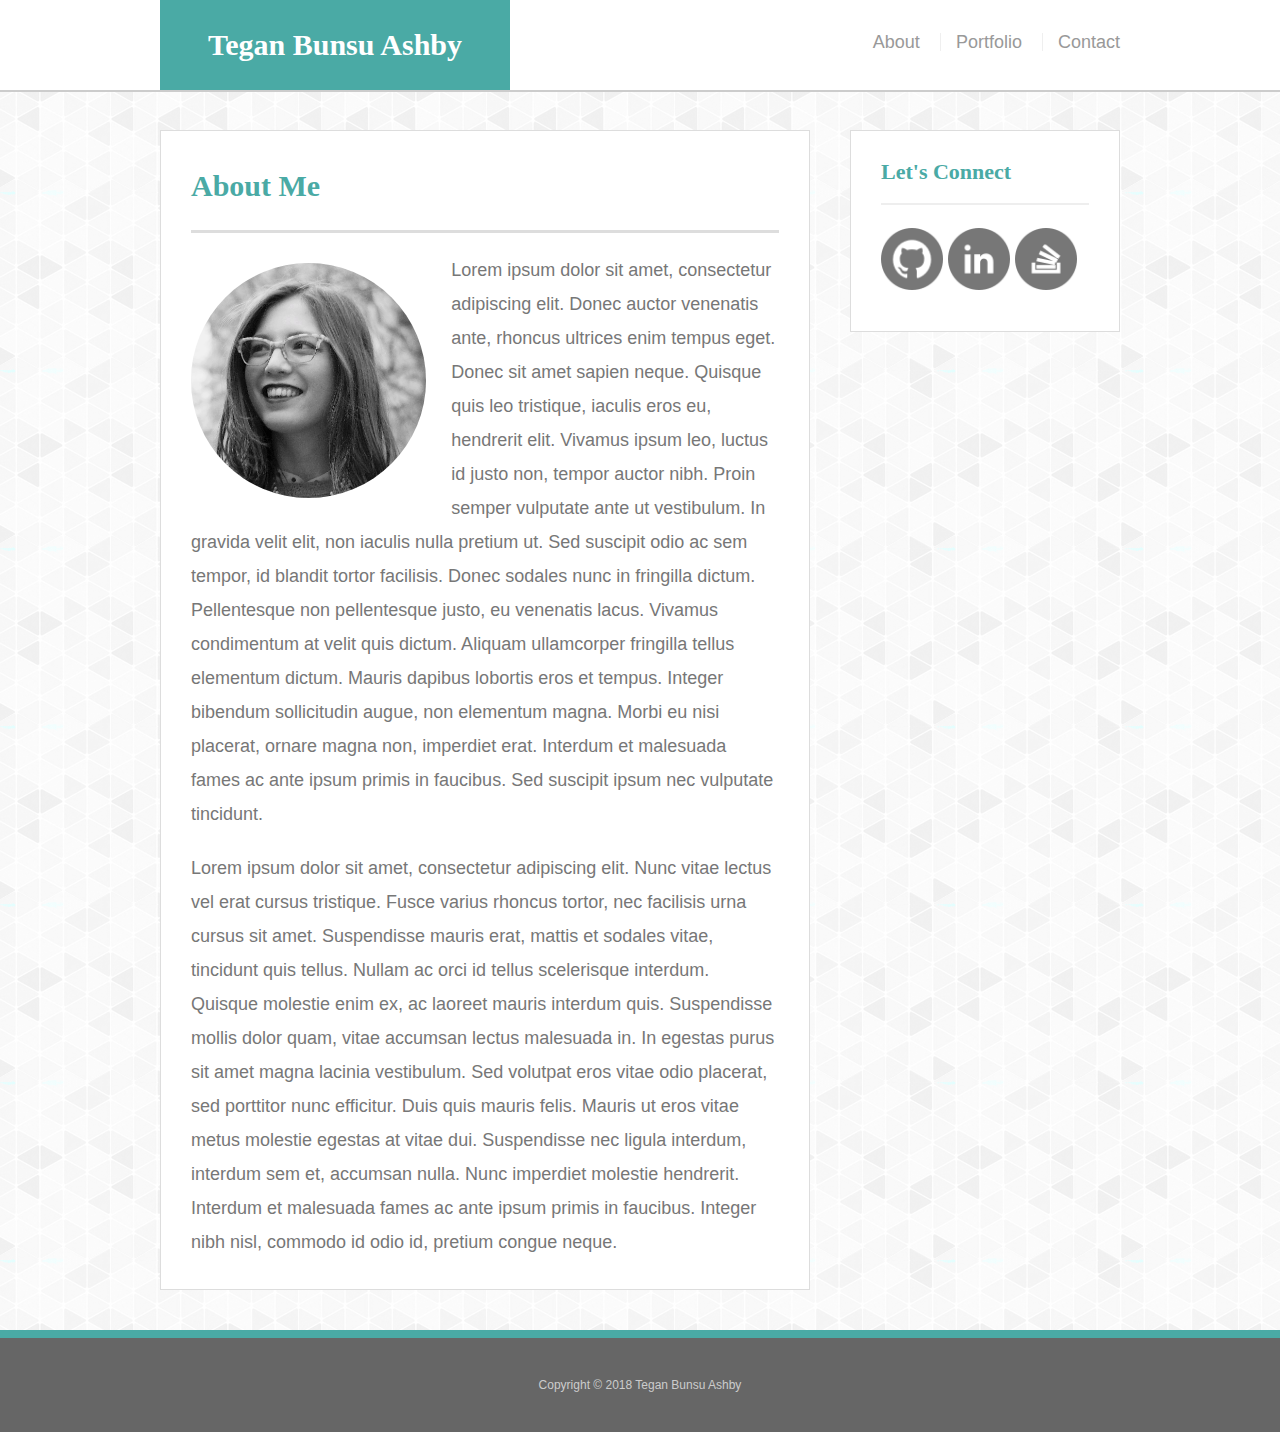
<file: index.html>
<!DOCTYPE html>
<html lang="en-us">

<head>
  <meta charset="UTF-8">
  <meta name="viewport" content="width=device-width, initial-scale=1.0">
  <title>About | Tegan Bunsu Ashby</title>
  <link rel="stylesheet" type="text/css" href="assets/css/reset.css">
  <link rel="stylesheet" type="text/css" href="assets/css/style.css">
</head>

<body>

  <header id="masthead">
    <div class="container">
      <a href="index.html" id="logo">Tegan Bunsu Ashby</a>
      <nav>
        <a href="index.html">About</a>
        <a href="portfolio.html">Portfolio</a>
        <a href="contact.html">Contact</a>
      </nav>
    </div>
  </header>

  <div id="main-container" class="container">
    <section class="main-section">
      <h1>About Me</h1>

      <img src="assets/images/teganbunsuashby.jpg" class="auth-image" alt="Your Name">

      <p>Lorem ipsum dolor sit amet, consectetur adipiscing elit. Donec auctor venenatis ante, rhoncus ultrices enim tempus
        eget. Donec sit amet sapien neque. Quisque quis leo tristique, iaculis eros eu, hendrerit elit. Vivamus ipsum leo,
        luctus id justo non, tempor auctor nibh. Proin semper vulputate ante ut vestibulum. In gravida velit elit, non iaculis
        nulla pretium ut. Sed suscipit odio ac sem tempor, id blandit tortor facilisis. Donec sodales nunc in fringilla dictum.
        Pellentesque non pellentesque justo, eu venenatis lacus. Vivamus condimentum at velit quis dictum. Aliquam ullamcorper
        fringilla tellus elementum dictum. Mauris dapibus lobortis eros et tempus. Integer bibendum sollicitudin augue, non
        elementum magna. Morbi eu nisi placerat, ornare magna non, imperdiet erat. Interdum et malesuada fames ac ante ipsum
        primis in faucibus. Sed suscipit ipsum nec vulputate tincidunt.</p>

      <p>Lorem ipsum dolor sit amet, consectetur adipiscing elit. Nunc vitae lectus vel erat cursus tristique. Fusce varius
        rhoncus tortor, nec facilisis urna cursus sit amet. Suspendisse mauris erat, mattis et sodales vitae, tincidunt quis
        tellus. Nullam ac orci id tellus scelerisque interdum. Quisque molestie enim ex, ac laoreet mauris interdum quis.
        Suspendisse mollis dolor quam, vitae accumsan lectus malesuada in. In egestas purus sit amet magna lacinia vestibulum.
        Sed volutpat eros vitae odio placerat, sed porttitor nunc efficitur. Duis quis mauris felis. Mauris ut eros vitae
        metus molestie egestas at vitae dui. Suspendisse nec ligula interdum, interdum sem et, accumsan nulla. Nunc imperdiet
        molestie hendrerit. Interdum et malesuada fames ac ante ipsum primis in faucibus. Integer nibh nisl, commodo id odio
        id, pretium congue neque.</p>

    </section>

    <section class="sidebar">
      <div id="connect">
        <h2>Let's Connect</h2>

        <a href="#">
          <img src="assets/images/github.png" class="social" alt="GitHub" />
        </a>
        <a href="#">
          <img src="assets/images/linkedin.png" class="social" alt="LinkedIn" />
        </a>
        <a href="#">
          <img src="assets/images/stackoverflow.png" class="social" alt="Stack Overflow" />
        </a>
      </div>
    </section>
  </div>

  <footer>
    <div class="container">
      Copyright &copy; 2018 Tegan Bunsu Ashby
    </div>
  </footer>
</body>

</html>
</file>
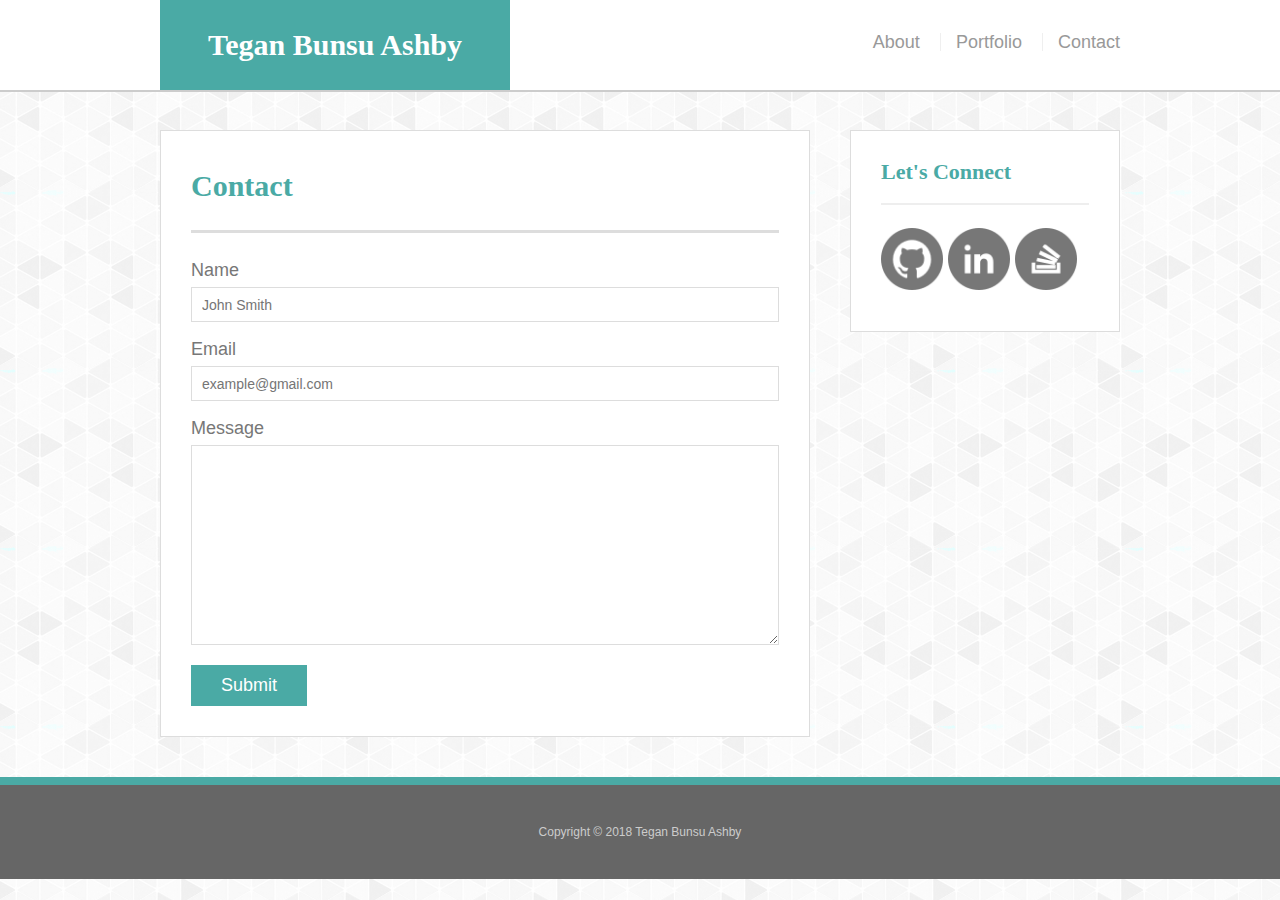
<file: contact.html>
<!doctype html>
<html lang="en-us">

<head>
  <meta charset="UTF-8">
  <meta name="viewport" content="width=device-width, initial-scale=1.0">
  <title>Contact | Tegan Bunsu Ashby</title>
  <link rel="stylesheet" type="text/css" href="assets/css/reset.css">
  <link rel="stylesheet" type="text/css" href="assets/css/style.css">
</head>

<body>

  <header id="masthead">
    <div class="container">
      <a href="index.html" id="logo">Tegan Bunsu Ashby</a>
      <nav>
        <a href="index.html">About</a>
        <a href="portfolio.html">Portfolio</a>
        <a href="contact.html">Contact</a>
      </nav>
    </div>
  </header>

  <div id="main-container" class="container">
    <section class="main-section">
      <h1>Contact</h1>

      <form id="contact-form">
        <ul>
          <li>
            <label for="name">Name</label>
            <input type="text" id="name" name="name" placeholder="John Smith" required="required">
          </li>
          <li>
            <label for="email">Email</label>
            <input type="email" id="email" name="email" placeholder="example@gmail.com" required="required">
          </li>
          <li>
            <label for="message">Message</label>
            <textarea id="message" name="message" required="required"></textarea>
          </li>
        </ul>
        <input type="submit">
      </form>

    </section>

    <section class="sidebar">
      <div id="connect">
        <h2>Let's Connect</h2>

        <a href="#"><img src="assets/images/github.png" class="social" alt="GitHub" /></a>
        <a href="#"><img src="assets/images/linkedin.png" class="social" alt="LinkedIn" /></a>
        <a href="#"><img src="assets/images/stackoverflow.png" class="social" alt="Stack Overflow" /></a>
      </div>
    </section>
  </div>

  <footer>
    <div class="container">
      Copyright &copy; 2018 Tegan Bunsu Ashby 
    </div>
  </footer>
</body>

</html>
</file>
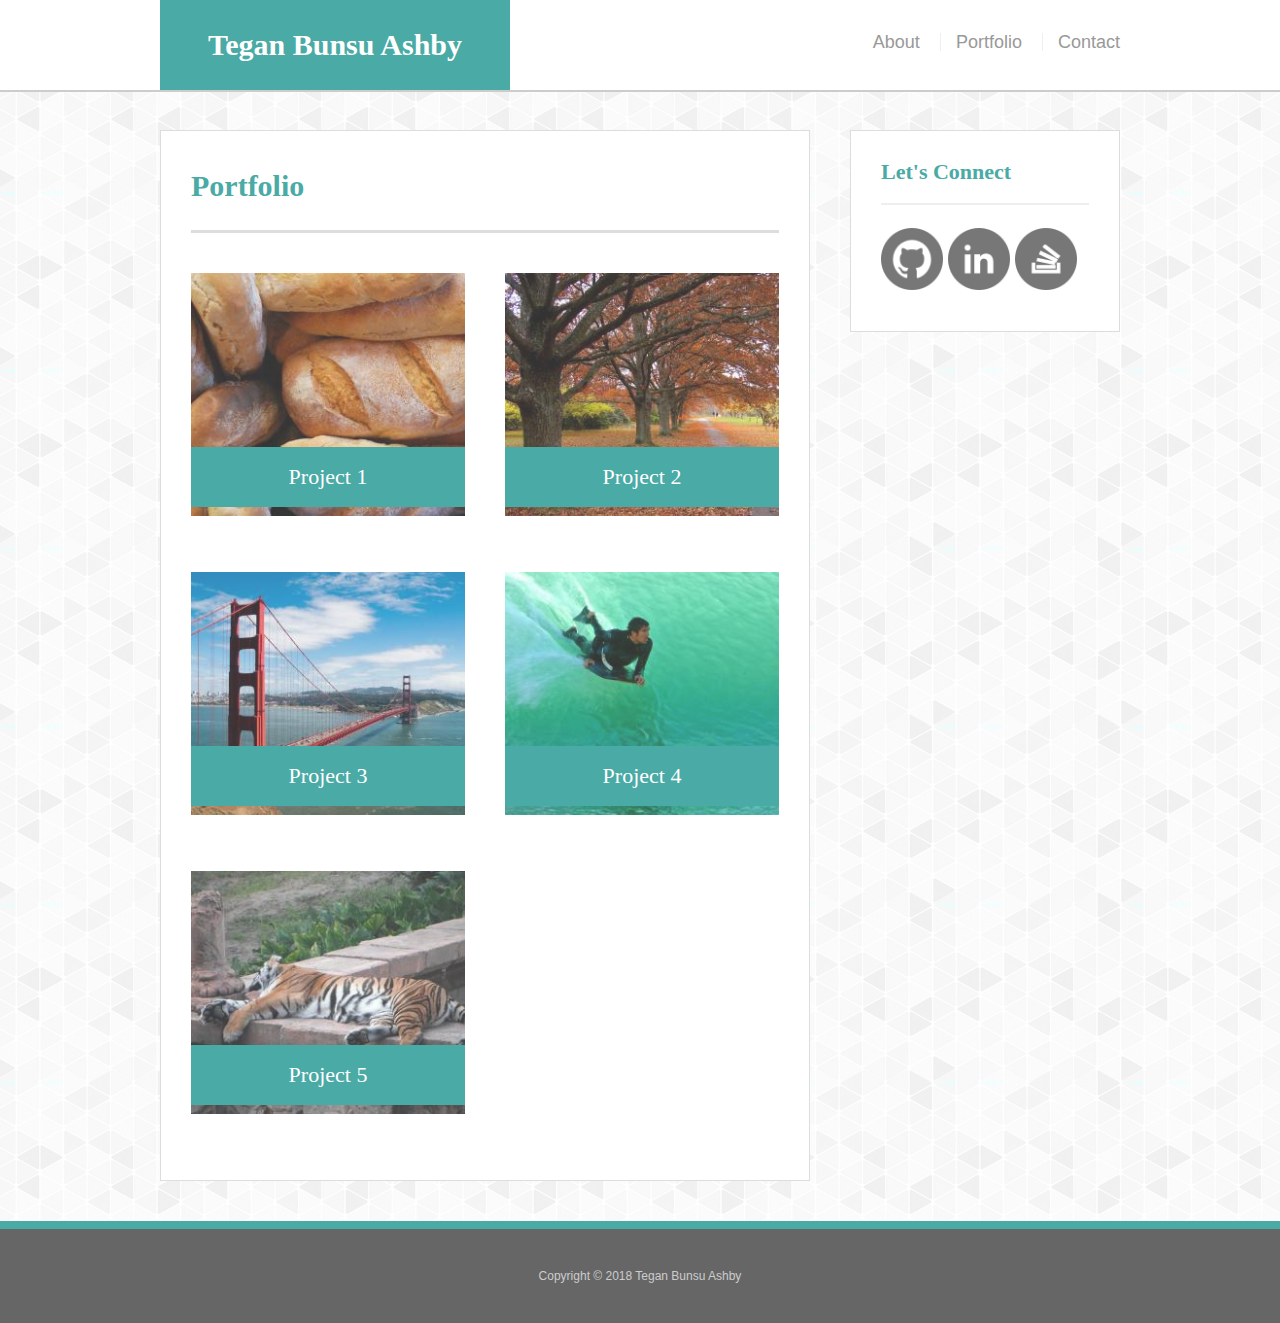
<file: portfolio.html>
<!doctype html>
<html lang="en-us">

<head>
  <meta charset="UTF-8">
  <meta name="viewport" content="width=device-width, initial-scale=1.0">
  <title>Portfolio | Tegan Bunsu Ashby</title>
  <link rel="stylesheet" type="text/css" href="assets/css/reset.css">
  <link rel="stylesheet" type="text/css" href="assets/css/style.css">
</head>

<body>

  <header id="masthead">
    <div class="container">
      <a href="index.html" id="logo">Tegan Bunsu Ashby</a>
      <nav>
        <a href="index.html">About</a>
        <a href="portfolio.html">Portfolio</a>
        <a href="contact.html">Contact</a>
      </nav>
    </div>
  </header>

  <div id="main-container" class="container">
    <section class="main-section">
      <h1>Portfolio</h1>

      <div class="work">
        <img src="assets/images/baguette.jpg" alt="Project 1">

        <h3>Project 1</h3>
      </div>
      <div class="work">
        <img src="assets/images/fall.jpg" alt="Project 2">

        <h3>Project 2</h3>
      </div>
      <div class="work">
        <img src="assets/images/goldengate.jpg" alt="Project 3">

        <h3>Project 3</h3>
      </div>
      <div class="work">
        <img src="assets/images/surf.jpg" alt="Project 4">

        <h3>Project 4</h3>
      </div>
      <div class="work">
        <img src="assets/images/tiger.jpg" alt="Project 5">

        <h3>Project 5</h3>
      </div>

    </section>

    <section class="sidebar">
      <div id="connect">
        <h2>Let's Connect</h2>

        <a href="#"><img src="assets/images/github.png" class="social" alt="GitHub" /></a>
        <a href="#"><img src="assets/images/linkedin.png" class="social" alt="LinkedIn" /></a>
        <a href="#"><img src="assets/images/stackoverflow.png" class="social" alt="Stack Overflow" /></a>
      </div>
    </section>
  </div>

  <footer>
    <div class="container">
      Copyright &copy; 2018 Tegan Bunsu Ashby
    </div>
  </footer>
</body>

</html>
</file>
<file: assets/css/style.css>
body {
    font-family: Arial, "Helvetica Neue", Helvetica, sans-serif;
    font-size: 18px;
    line-height: 34px;
    color: #777777;
    background: url("../images/gplaypattern.png");
}

* {
    box-sizing: border-box;
}

/* General */

.container {
    width: 100%;
    max-width: 960px;
    margin: 0 auto;
    clear: both;
}

h1,
h2,
h3,
p {
    margin-bottom: 20px;
}

p:last-child {
    margin-bottom: 0;
}

h1,
h2,
h3 {
    font-family: Georgia, Times, "Times New Roman", serif;
    font-weight: 700;
    color: #4aaaa5;
}

h1 {
    padding-bottom: 20px;
    font-size: 30px;
    line-height: 49px;
    border-bottom: 3px solid #ddd;
}

h2,
h3 {
    font-size: 22px;
}

a {
    text-decoration: none;
}

/* Header */

#masthead {
    position: fixed;
    z-index: 99;
    width: 100%;
    margin: 0 0 30px;
    overflow: auto;
    color: #fff;
    background: #fff;
    border-bottom: 2px solid #ccc;
}

#logo {
    float: left;
    width: 350px;
    height: 90px;
    font-family: Georgia, Times, "Times New Roman", serif;
    font-size: 30px;
    font-weight: 700;
    line-height: 90px;
    color: #fff;
    text-align: center;
    text-decoration: none;
    background: #4aaaa5;
}

nav {
    float: right;
    margin-top: 25px;
}

nav a {
    display: inline-block;
    padding-left: 15px;
    margin-left: 15px;
    line-height: 18px;
    color: #999;
    text-decoration: none;
    border-left: 1px solid #efefef;
}

nav a:first-child {
    border-left: 0 none;
}

nav a:hover {
    color: #4aaaa5;
}

/* Footer */

footer {
    padding: 30px 0;
    clear: both;
    font-size: 12px;
    color: #fff;
    color: #ccc;
    text-align: center;
    background: #666;
    border-top: 8px solid #4aaaa5;
}

/* Sidebar */

.sidebar {
    float: right;
    width: 100%;
    max-width: 270px;
    padding: 30px;
    margin-bottom: 20px;
    background: #fff;
    border: 1px solid #ddd;
}

h3,
.sidebar h2 {
    padding-bottom: 20px;
    margin-bottom: 15px;
    line-height: 22px;
    border-bottom: 2px solid #eee;
}

.social {
    width: 62px;
    height: 62px;
    margin-top: 8px;
    margin-right: 5px;
}

.social:last-child {
    margin-right: 0;
}

/* Main */

#main-container {
    padding-top: 130px;
}

.main-section {
    float: left;
    width: 100%;
    max-width: 650px;
    padding: 30px;
    margin: 0 0 40px;
    background: #fff;
    border: 1px solid #ddd;
}

/* Portfolio Page */

.work {
    position: relative;
    float: left;
    width: 274px;
    margin: 20px 0 25px;
    overflow: auto;
}

.work:nth-child(even) {
    margin-right: 40px;
}

.work img {
    width: 100%;
    border: 0 none;
    opacity: 0.8;
}

.work h3 {
    position: absolute;
    bottom: 20px;
    width: 100%;
    padding: 15px;
    margin-bottom: 0;
    font-weight: 300;
    line-height: 30px;
    color: #fff;
    text-align: center;
    background: #4aaaa5;
    border-bottom: 0;
}

.auth-image {
    float: left;
    width: 40%;
    height: auto;
    margin-top: 10px;
    margin-right: 25px;
    border-radius: 50%;
}

/* Contact Page */

#contact-form ul {
    margin-bottom: 20px;
}

#contact-form li {
    margin-bottom: 10px;
}

label,
input[type=text],
input[type=email],
textarea {
    display: block;
    width: 100%;
}

input[type=text],
input[type=email],
textarea {
    height: 35px;
    padding: 0 10px;
    font-size: 14px;
    border: 1px solid #ddd;
}

textarea {
    height: 200px;
}

input[type=submit] {
    padding: 10px 30px;
    font-size: 18px;
    color: #fff;
    cursor: pointer;
    background: #4aaaa5;
    border: 0 none;
}

/* Responsive Features */

@media screen and (max-width: 980px) {
    .container {
        max-width: 90%;
    }

    .main-section {
        width: 63%;
    }

    .auth-image {
        width: 100%;
        padding-bottom: 20px;
    }

    .work {
        width: 100%;
    }
}

@media screen and (max-width: 768px) {
    .main-section, .sidebar {
        max-width: 100%;
        width: 100%;
    }

    .auth-image {
        max-width: 40%;
    }

    .work {
        width: 46%;
        max-width: 46%;
    }

    .work:nth-child(even) {
        margin-right: 8%;
    }
}

@media screen and (max-width: 640px) {
    #main-container {
        width: 90%;
        max-width: 90%;
        padding-top: 200px; 
    }

    .container {
        width: 100%;
        max-width: 100%;
    }

    #logo {
        width: 100%;
        max-width: 100%;
    }

    nav {
        width: 100%;
        max-width: 100%;
        margin: 20px auto;
    }

    nav a {
        width: 32%;
        text-align: center;
        margin: auto 0;
        padding: 0px;
    }

    .auth-image {
        max-width: 100%;
        width: 100%;
    }

    .work {
        width: 100%;
        max-width: 100%;
    }
}
</file>
